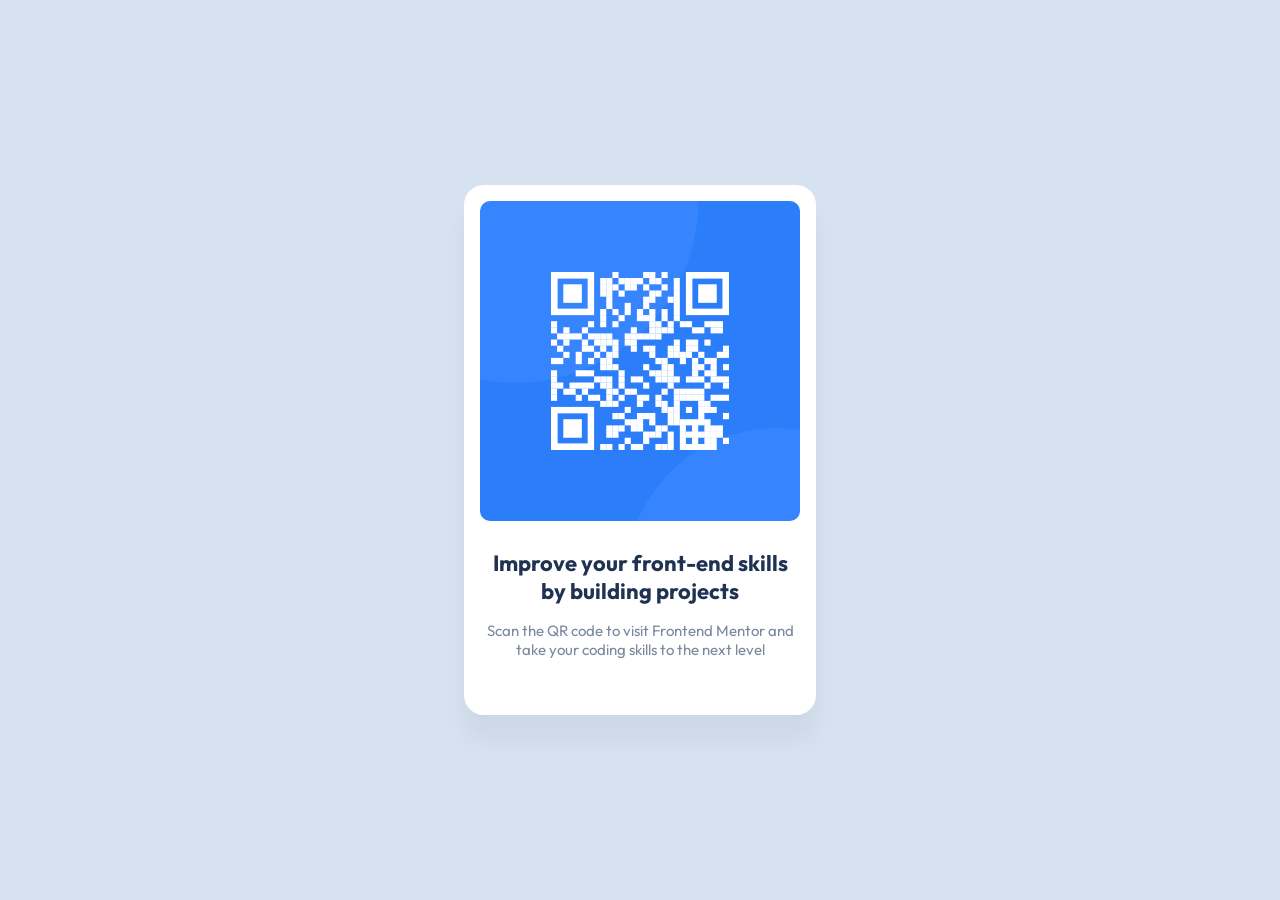
<file: index.html>
<!DOCTYPE html>
<html lang="en">
<head>
  <meta charset="UTF-8">
  <meta name="viewport" content="width=device-width, initial-scale=1.0"> <!-- displays site properly based on user's device -->

  <link rel="icon" type="image/png" sizes="32x32" href="images/favicon-32x32.png">
  <link rel="stylesheet" href="style.css">
  
  <title>Frontend Mentor | QR code component</title>
  </style>
</head>
<body>
  <section class="card">
    <div class="card-image">
      <img src="images/image-qr-code.png" alt="qr-code">
    </div>
    <div class="card-text">
      <h4>Improve your front-end skills by building projects</h4>
      <p>Scan the QR code to visit Frontend Mentor and take your coding skills to the next level</p>
    </div>
  </section>
</body>
</html>
</file>
<file: style.css>
/* fonts */
@import url('https://fonts.googleapis.com/css2?family=Outfit:wght@100..900&display=swap');

/* variables */
:root {
    --white:  hsl(0, 0%, 100%);
    --light-gray: hsl(212, 45%, 89%);
    --grayish-blue: hsl(220, 15%, 55%);
    --dark-blue: hsl(218, 44%, 22%);
}

/* body */
body {
    font-family: "Outfit", sans-serif;
    min-height: 100vh;
    display: flex;
    justify-content: center;
    align-items: center;
    background-color: var(--light-gray);
    padding: 32px;
    margin: 0px;
    box-sizing: border-box;
    font-size: 15px;
}

/* Card */
.card {
    max-width: 320px;
    padding: 16px;
    background-color: var(--white);
    border-radius: 20px;
    text-align: center;
    box-shadow: 0 25px 25px rgba(0,0,0, 4.8%);
}

.card-image img {
    max-width: 100%;
    border-radius: 10px;
}


.card-text {
    margin-top: 24px;
    margin-bottom: 40px;
}

/* text */
h4 {
    margin-top: 0;
    margin-bottom: 16px;
    font-size: 22px;
    font-weight: 700;
    color: var(--dark-blue);
}

p {
    color: var(--grayish-blue);
    font-weight: 400;
    margin: 0;
}
</file>
